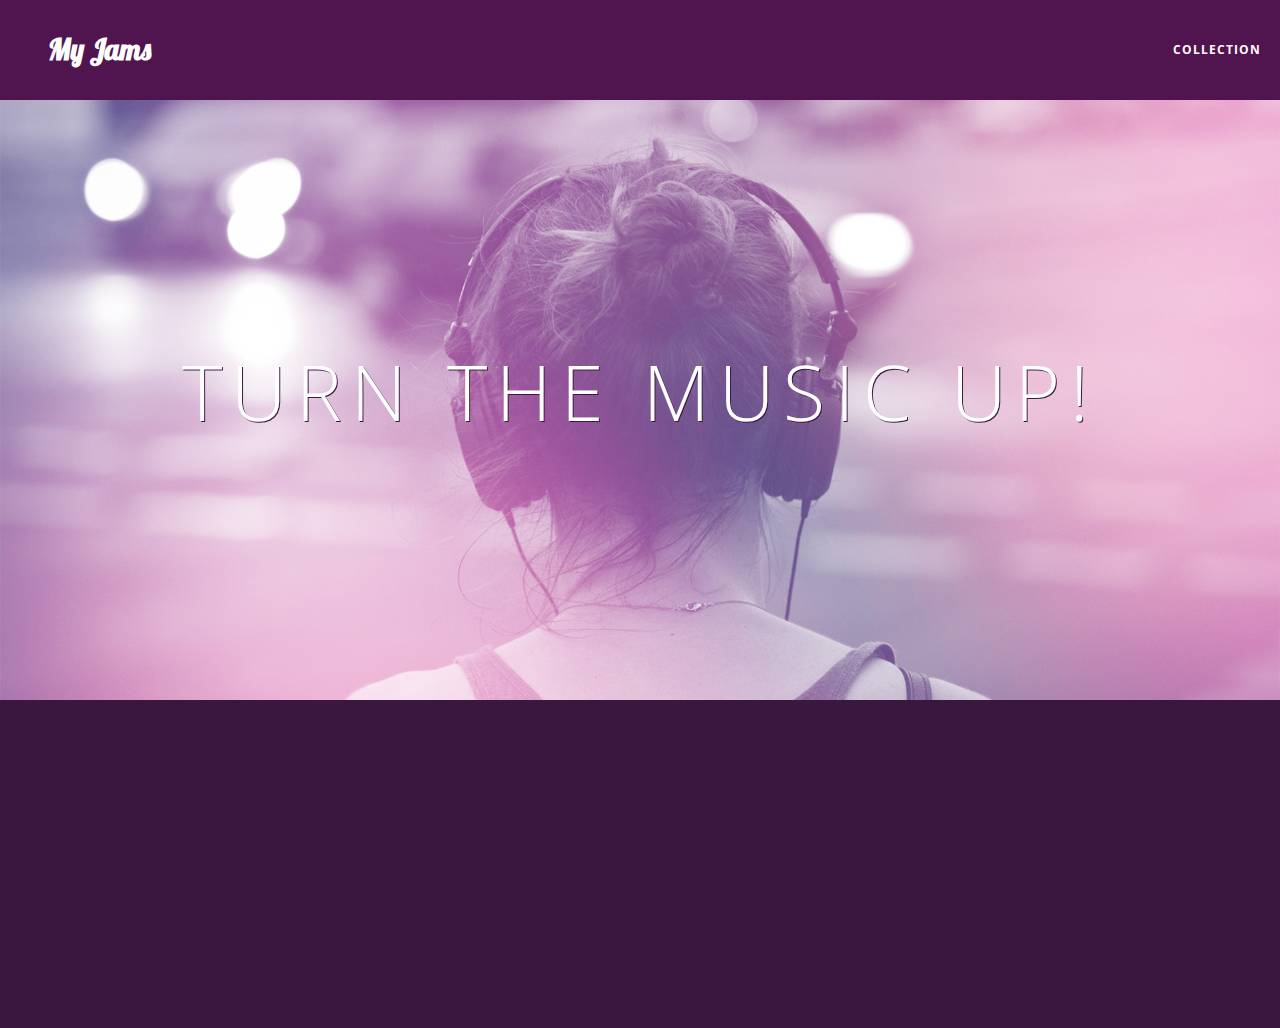
<file: index.html>
<!DOCTYPE html>
<html>
    <head>
        <title>My Jams</title>
        <meta name="viewport" content="width=device-width, initial-scale=1">
        <link href="https://fonts.googleapis.com/css2?family=Lobster&display=swap" rel="stylesheet">
        <link rel="stylesheet" type="text/css" href="https://fonts.googleapis.com/css?family=Open+Sans:400,800,600,700,300">
        <link rel="stylesheet" type="text/css" href="https://code.ionicframework.com/ionicons/2.0.1/css/ionicons.min.css">
        <link rel="stylesheet" type="text/css" href="styles/normalize.css">
        <link rel="stylesheet" type="text/css" href="styles/main.css">
        <link rel="stylesheet" type="text/css" href="styles/landing.css">
    </head>
    <body class="landing">
        <nav class="navbar"><!-- navigation bar -->
            <a href="index.html" class="logo">
                <h2>My Jams</h2>
            </a>
            <div class="links-container">
                <a href="collection.html" class="navbar-link">collection</a>
            </div>
        </nav>
        <section class="hero-content"><!-- hero content -->
            <h1 class="hero-title">Turn the music up!</h1>
        </section>
        <section class="selling-points container clearfix"><!-- selling points -->
            <div class="point column third">
                <span class="ion-music-note"></span>
                <h5 class="point-title">Choose your music</h5>
                <p class="point-description">The world is full of music; why should you have to listen to music that someone else chose</p>
            </div>
            <div class="point column third">
                <span class="ion-radio-waves"></span>
                <h5 class="point-title">Unlimited, streaming, ad-free</h5>
                <p class="point-description">No arbitrary limits.  No distractions.</p>
            </div>
            <div class="point column third">
                <span class="ion-iphone"></span>
                <h5 class="point-title">Mobile enabled</h5>
                <p class="point-description">Listen to your music on the go.  This streaming service is available on all mobile platforms</p>
            </div>
        </section>
        <script src="https://code.jquery.com/jquery-2.1.3.min.js"></script>
        <script src="scripts/utilities.js"></script>
        <script src="scripts/landing.js"></script>
    </body>
</html>
</file>
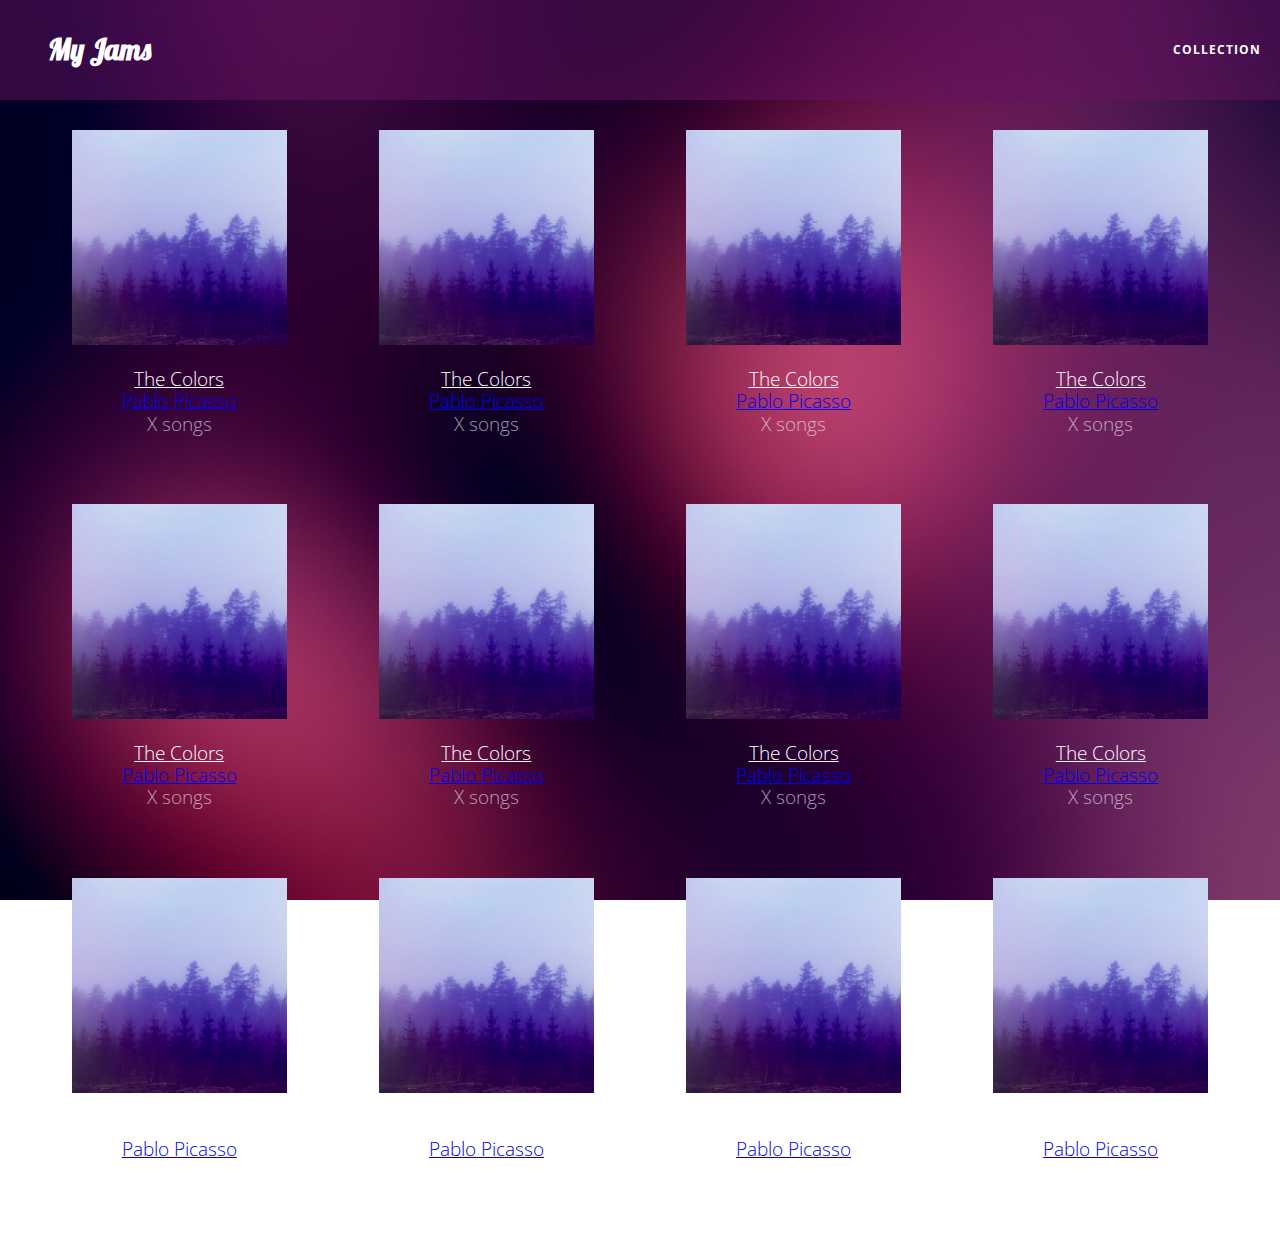
<file: collection.html>
<!DOCTYPE html>
<html>
    <head>
        <title>My Jams</title>
        <meta name="viewport" content="width=device-width, intial-scale=1">
        <link href="https://fonts.googleapis.com/css2?family=Lobster&display=swap" rel="stylesheet">
        <link rel="stylesheet" type="text/css" href="https://fonts.googleapis.com/css?family=Open+Sans:400,800,600,700,300">
        <link rel="stylesheet" type="text/css" href="https://code.ionicframework.com/ionicons/2.0.1/css/ionicons.min.css">
        <link rel="stylesheet" type="text/css" href="styles/normalize.css">
        <link rel="stylesheet" type="text/css" href="styles/main.css">
        <link rel="stylesheet" type="text/css" href="styles/collection.css">
    </head>
    <body class="collection">
        <nav class="navbar"><!-- navigation bar -->
            <a href="index.html" class="logo">
                <h2>My Jams</h2>
            </a>
            <div class="links-container">
                <a href="collection.html" class="navbar-link">collection</a>
            </div>
        </nav>
        <section class="album-covers container clearfix"></section>
        <script src="https://code.jquery.com/jquery-2.1.3.min.js"></script>
        <script src="scripts/collection.js"></script>
    </body>
</html>
</file>
<file: styles/main.css>
*, *::before, *::after{
    -moz-box-sizing: border-box;
    -webkit-box-sizing: border-box;
    box-sizing: border-box;
}

html{
    height: 100%;
    font-size: 100%;
}

body{
    font-family: 'Open Sans';
    color: white;
    min-height: 100%;
}

body.landing{
    background-color: rgb(58,23,63);
}

.navbar{
    position: relative;
    padding: 0.5rem;
    background-color: rgba(101,18,95,0.5);
    z-index: 1;
}

.navbar .logo {
    position: relative;
    left: 2rem;
    cursor: pointer;
    color: white;
    text-decoration: none;
    font-family: 'Lobster', cursive;
}

.navbar .links-container{
    display: table;
    position: absolute;
    top: 0;
    right: 0;
    height: 100px;
    color: white;
}

.links-container .navbar-link{
    display: table-cell;
    position: relative;
    height: 100%;
    padding-left: 1rem;
    padding-right: 1rem;
    vertical-align: middle;
    color: white;
    font-size: 0.625rem;
    letter-spacing: 0.05rem;
    font-weight: 700;
    text-transform: uppercase;
    text-decoration: none;
    cursor: pointer;
}

.links-container .navbar-link:hover {
    color: rgb(233,50,117);
}

.hero-content{
    position: relative;
    min-height: 600px;
    background-image: url(../assets/images/bloc_jams_bg.jpg);
    background-repeat: no-repeat;
    background-position: center center;
    background-size: cover;
}

.hero-content .hero-title{
    position: absolute;
    top: 40%;
    -webkit-transform: translateY(-50%);
    -moz-transform: translateY(-50%);
    -ms-transform: translateY(-50%);
    transform: translateY(-50%);
    width: 100%;
    text-align: center;
    font-size: 4rem;
    font-weight: 300;
    text-transform: uppercase;
    letter-spacing: 0.5rem;
    text-shadow: 1px 1px 0px regb(58,23,63);
}

.selling-points{
    position: relative;
    display: table;
    width: 100%;
}

.point{
    display: table-cell;
    position: relative;
    width: 33.3%;
    padding: 2rem;
    text-align: center;
}

.point .point-title{
    font-size: 1.25rem;
}

.ion-music-note,
.ion-radio-waves,
.ion-iphone{
    color: rgb(233,50,117);
    font-size: 5rem;
}

.container{
    margin: 0 auto;
    max-width: 64rem;
}

.container.narrow{
    max-width: 56rem;
}

@media (min-width: 640px) {
    html{
        font-size: 112%;
    }
    .column{
        float: left;
        padding-left: 1rem;
        padding-right: 1rem;
    }
    .column.full { width: 100%; }
    .column.two-thirds { width: 66.7%; }
    .column.half { width: 50%; }
    .colum.third { width: 33.3%; }
    .column.fourth { width: 25%; }
    .column.flow-opposite { float: right; }
}

@media(min-width: 1024px){
    html{
        font-size: 120%;
    }
}

.clearfix:after{
    content: ".";
    visibility: hidden;
    display: block;
    height: 0;
    clear: both;
}
</file>
<file: styles/landing.css>
body.landing {
    background-color: rgb(58,23,63);
}

.hero-content {
    position: relative;
    min-height: 600px;
    background-image: url(../assets/images/bloc_jams_bg.jpg);
    background-repeat: no-repeat;
    background-position: center center;
    background-size: cover;
}

.hero-content .hero-title {
    position: absolute;
    top: 40%;
    -webkit-transform: translateY(-50%);
    -moz-transform: translateY(-50%);
    transform: translateY(-50%);
    width: 100%;
    text-align: center;
    font-size: 4rem;
    font-weight: 300;
    text-transform: uppercase;
    letter-spacing: 0.5rem;
    text-shadow: 1px 1px 0px rgb(58,23,63);
}

.selling-points {
    position: relative;
}

.point {
    position: relative;
    padding: 2rem;
    text-align: center;
    opacity: 0;
    -webkit-transform: scaleX(0.9) translateY(3rem);
    -moz-transform: scaleX(0.9) translateY(3rem);
    transform: scaleX(0.9) translateY(3rem);
    -webkit-transition: all 0.25s ease-in-out;
    -moz-transition: all 0.25s ease-in-out;
    transition: all 0.25 ease-in-out;
    -webkit-transition-delay: 0.2s;
    -moz-transition-delay: 0.2s;
    transition-delay: 0.2s;
}

.point .point-title {
    font-size: 1.25rem;
}

.ion-music-note,
.ion-radio-waves,
.ion-iphone {
    color: rgb(233,50,117);
    font-size: 5rem;
}
</file>
<file: styles/collection.css>
body.collection {
    background-image: url(../assets/images/blurred_backgrounds/blur_bg_2.jpg);
    background-repeat: no-repeat;
    background-attachment: fixed;
    background-position: center center;
    background-size: cover;
}

.album-covers {
    position: relative;
}

.collection-album-container {
    position: relative;
    margin-top: 30px;
    margin-bottom: 20px;
    text-align: center;
}

.collection-album-container .caption {
    margin-top: 10px;
}

.collection-album-container .caption p {
    font-size: 1rem;
    font-weight: 300;
    color: rgba(255,255,255,0.6);
}

.collection-album-container .caption p a {
    color: rgba(255,255,255, 0,6);
}

.collection-album-container .caption p a.album-name{
    color: white;
}

.collection-album-container img {
    width: 80%;
}
</file>
